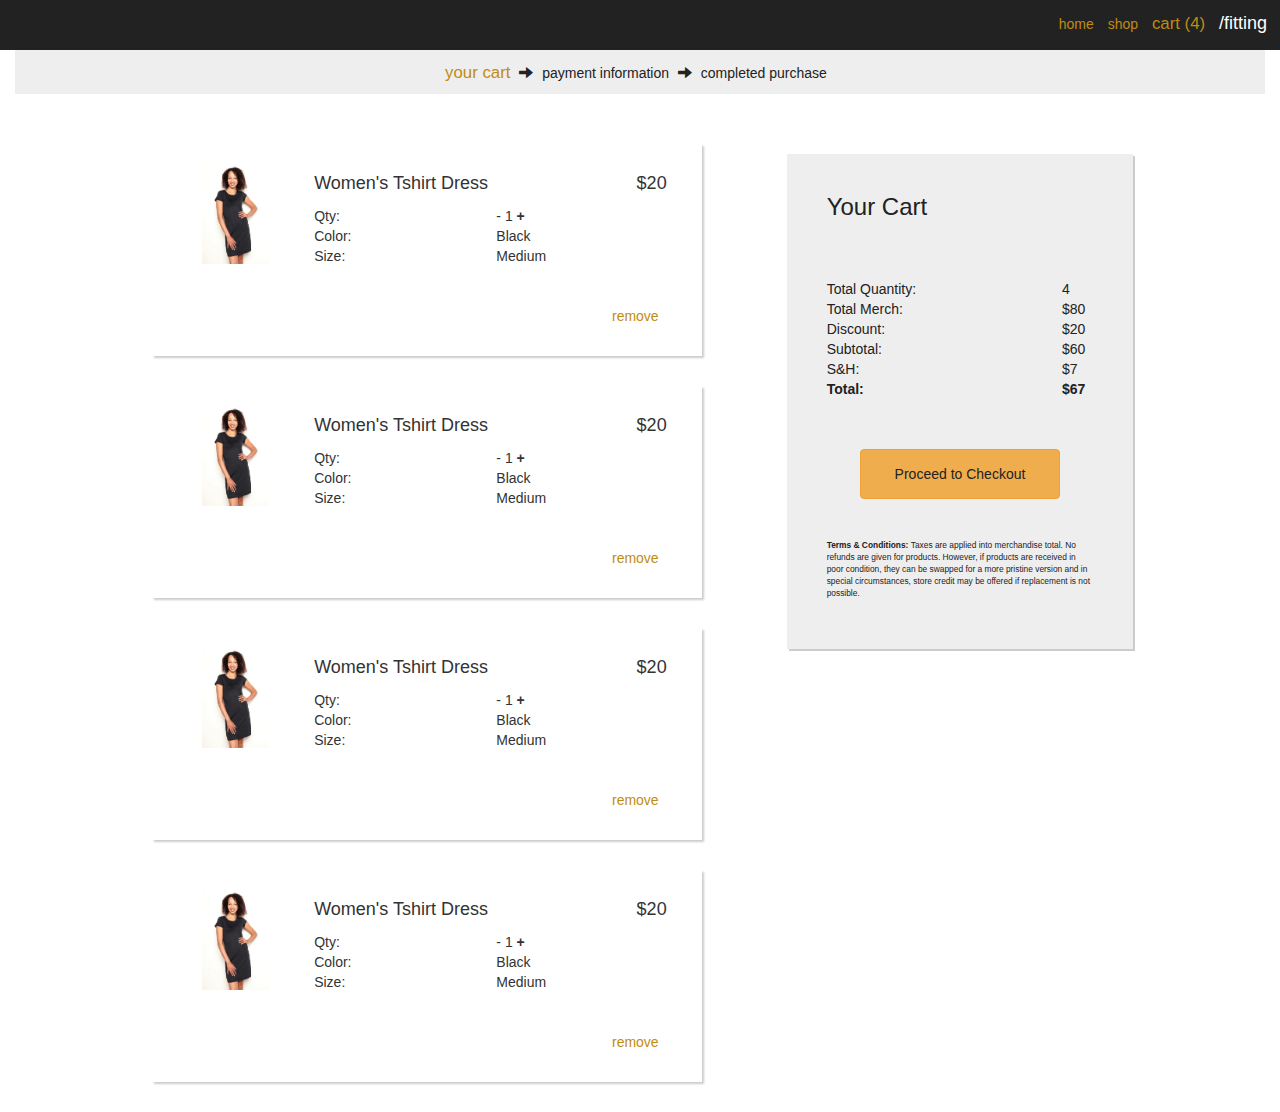
<file: fitting/checkout.html>
<!DOCTYPE html>
<html lang="en">
<head>
	<meta charset="UTF-8">
	<meta name="viewport" content="width=device-width, initial-scale=1.0">
	<title>take it home</title>
	<!-- Stylesheets -->
	<link rel="stylesheet" href="https://maxcdn.bootstrapcdn.com/bootstrap/3.3.7/css/bootstrap.min.css" integrity="sha384-BVYiiSIFeK1dGmJRAkycuHAHRg32OmUcww7on3RYdg4Va+PmSTsz/K68vbdEjh4u" crossorigin="anonymous">

	<link rel="stylesheet" href="css/styles.css">

	<!-- JavaScript -->
	<script src="https://code.jquery.com/jquery-1.12.0.min.js"></script>

	<script src="https://maxcdn.bootstrapcdn.com/bootstrap/3.3.7/js/bootstrap.min.js" integrity="sha384-Tc5IQib027qvyjSMfHjOMaLkfuWVxZxUPnCJA7l2mCWNIpG9mGCD8wGNIcPD7Txa" crossorigin="anonymous"></script>

	<script src="js/functions.js"></script>

	<!-- Animations -->
	<link rel="stylesheet" href="https://cdnjs.cloudflare.com/ajax/libs/animate.css/3.5.2/animate.min.css">
</head>
<body>
	<nav class="navbar navbar-fixed-top">
			<ul class="list-unstyled list-inline pull-right">
<!-- 				<li><a href="#" id="logOut">my account</a></li> -->
                <li><a href="index.html">home</a></li>
				<li><a href="shop.html">shop</a></li>
				<li class="active"><a href="checkout.html">cart <span id="cartNo"></span>  </a></li>
				<li><h4>/fitting</h4></li>
			</ul>
	</nav>
<!--     <div class="modal" id="logOut" tabindex="-1" role="dialog">
      <div class="modal-dialog" role="document">
        <div class="modal-content">
          <div class="modal-header">
            <h2 class="modal-title text-center"><h1>Hello, Deepa!</h1></h2>
          </div>
          <div class="modal-body">
            <p>Would you like to log out?</p>
          </div>
          <div class="modal-footer">
            <button type="button" class="btn"><a href="index.html">Log Out</button>
            <button type="button" class="btn" data-dismiss="modal">Close</button>
          </div>
        </div>
      </div>
    </div> -->

	<div class="container-fluid">
		<section>
			<h5>
				<ul class="list-unstyled list-inline text-center center-block">
					<li class="active" id="start">your cart</li>
					<span class="glyphicon glyphicon-arrow-right" aria-hidden="true"></span>
					<li id="payInfo">payment information</li>
					<span class="glyphicon glyphicon-arrow-right" aria-hidden="true"></span>
					<li id="done">completed purchase</li>
				</ul>
			</h5>
		</section><br>
		<div class="row">

			<div class="col-md-1 col-lg-1"></div>

			<div class="col-md-6 col-lg-6">

				<div class="row" id="item1">
					<div class="col-xs-3 col-sm-3 col-md-3 col-lg-3">
						<img src="css/img/women-tshirt-dress.jpg" alt="women tshirt dress" style="height:100px;" class="img-responsive center-block">
					</div>
					<div class="col-xs-6 col-sm-6 col-md-6 col-lg-6" >
              <p><h4>Women's Tshirt Dress</h4>
                  <div class="row">
                      <div class="col-xs-6 col-sm-6 col-md-6 col-lg-6">
                            <ul class="list-unstyled">
                                <li>Qty:</li>
                                <li>Color:</li>
                                <li>Size:</li>
                            </ul>
                      </div>
                            <ul class="list-unstyled pull-right">
                                <li>-  1 <strong>+</strong></a></li>
                                <li>Black</li>
                                <li>Medium</li>
                            </ul>
                      </div>
              </p>
					</div>
					<div class="col-xs-3 col-sm-3 col-md-3 col-lg-3">
                        <p><h4 class="pull-right" style="margin:0;"> <span id="p1">$20</span></h4>
						<br><br><br><br><br><br>
						<ul class="list-unstyled list-inline pull-right">
							<a href="#" id="r1">remove</a>
						</ul>
                        </p>
					</div>
				</div>

        <!-- End of #item1 -->

				<div class="row" id="item2">
					<div class="col-xs-3 col-sm-3 col-md-3 col-lg-3">
						<img src="css/img/women-tshirt-dress.jpg" alt="women tshirt dress" style="height:100px;" class="img-responsive center-block">
					</div>
					<div class="col-xs-6 col-sm-6 col-md-6 col-lg-6">
                        <p><h4>Women's Tshirt Dress</h4>
                        <div class="row">
                            <div class="col-xs-6 col-sm-6 col-md-6 col-lg-6">
                                <ul class="list-unstyled">
                                    <li>Qty:</li>
                                    <li>Color:</li>
                                    <li>Size:</li>
                                </ul>
                            </div>
                            <ul class="list-unstyled pull-right">
                                    <li>
                                       -  1 <strong>+</strong></a>
                                    </li>
                                    <li>Black</li>
                                    <li>Medium</li>
                            </ul>
                        </div>
                        </p>
					</div>
					<div class="col-xs-3 col-sm-3 col-md-3 col-lg-3">
                        <p><h4 class="pull-right" style="margin:0;"> <span id="p2">$20</span></h4>
						<br><br><br><br><br><br>
						<ul class="list-unstyled list-inline pull-right">
							<a href="#" id="r2">remove</a>
						</ul>
                        </p>
					</div>
				</div>

        <!-- End of #item2 -->

				<div class="row" id="item3">
					<div class="col-xs-3 col-sm-3 col-md-3 col-lg-3">
						<img src="css/img/women-tshirt-dress.jpg" alt="women tshirt dress" style="height:100px;" class="img-responsive center-block">
					</div>
					<div class="col-xs-6 col-sm-6 col-md-6 col-lg-6">
                        <p><h4>Women's Tshirt Dress</h4>
                        <div class="row">
                            <div class="col-xs-6 col-sm-6 col-md-6 col-lg-6">
                                 <ul class="list-unstyled">
                                    <li>Qty:</li>
                                    <li>Color:</li>
                                    <li>Size:</li>
                                </ul>
                            </div>
                            <ul class="list-unstyled pull-right">
                                    <li>
                                       -  1 <strong>+</strong></a>
                                    </li>
                                    <li>Black</li>
                                    <li>Medium</li>
                            </ul>
                        </div>
                        </p>
					</div>
					<div class="col-xs-3 col-sm-3 col-md-3 col-lg-3">
                        <p><h4 class="pull-right" style="margin:0;"> <span id="p3">$20</span></h4>
						<br><br><br><br><br><br>
						<ul class="list-unstyled list-inline pull-right">
							<a href="#" id="r3">remove</a>
						</ul>
                        </p>
					</div>
				</div>

        <!-- End of #item3 -->

				<div class="row" id="item4">
					<div class="col-xs-3 col-sm-3 col-md-3 col-lg-3">
						<img src="css/img/women-tshirt-dress.jpg" alt="women tshirt dress" style="height:100px;" class="img-responsive center-block">
					</div>
					<div class="col-xs-6 col-sm-6 col-md-6 col-lg-6">
                        <p><h4>Women's Tshirt Dress</h4>
                        <div class="row">
                            <div class="col-xs-6 col-sm-6 col-md-6 col-lg-6">
                                 <ul class="list-unstyled">
                                    <li>Qty:</li>
                                    <li>Color:</li>
                                    <li>Size:</li>
                                </ul>
                            </div>
                            <ul class="list-unstyled pull-right">
                                    <li>
                                       -  1 <strong>+</strong></a>
                                    </li>
                                    <li>Black</li>
                                    <li>Medium</li>
                            </ul>
                        </div>
                        </p>
					</div>
					<div class="col-xs-3 col-sm-3 col-md-3 col-lg-3">
              <p><h4 class="pull-right" style="margin:0;"> <span id="p4">$20</span></h4>
						    <br><br><br><br><br><br>
						      <ul class="list-unstyled list-inline pull-right">
							       <a href="#" id="r4">remove</a>
						      </ul>
              </p>
					</div>
				</div>
  
        <!-- End of #item4 -->
    <div class="row center-block" id="finished">
            <br><br><br><br>
            <br><h3>Thanks for your purchase!</h3><br><h5>A receipt will be emailed to you shortly at your@email.com</h5><br><br>
            <a href="index.html"><button class="btn btn-large btn-warning">home</button></a>
    </div>
    <div class="row center-block text-center" id="shopMore">
          <br><br><br><br>
            <br><h3>Hmmm...I think you forgot something.</h3><br><h5>Try adding some stuff to your cart. Click the button below.</h5><br><br>
            <a href="shop.html"><button class="btn btn-large btn-warning">shop our closet</button></a>
    </div>
    <div class="row center-block" id="card"><br>
           <img src="css/img/cb.png" alt="accepted card providers" class="img-responsive">
              <hr class="style11">
                    <form class="form-horizontal">
                      <div class="form-group">
                        <label for="fullName" class="col-sm-2 control-label">Full Name</label>
                        <div class="col-sm-10">
                          <input type="text" class="form-control" id="fullName" placeholder="first & last name">
                        </div>
                      </div>
                      <div class="form-group">
                        <label for="cardNum" class="col-sm-2 control-label">Card Number</label>
                        <div class="col-sm-10">
                          <input type="text" class="form-control" id="cardNum" placeholder="xxxx-xxxx-xxxx-xxxx">
                          <input type="text" class="form-control" id="cardExp" placeholder="card expiration date">
                          <input type="text" class="form-control" id="cardCode" placeholder="card 3-digit code">
                        </div>
                      </div>
                      <div class="form-group">
                          <label for="contact" class="col-sm-2 control-label">Email</label>
                          <div class="col-sm-10">
                              <input type="text" class="form-control" id="email" placeholder="your@email.com">
                          </div>
                          <label for="contact" class="col-sm-2 control-label">Phone#</label>
                          <div class="col-sm-10">
                            <input type="text" class="form-control" id="phone" placeholder="###-###-###">
                          </div>
                      </div>
                      <hr class="style11">
                       <div class="form-group">
                        <label for="address" class="col-sm-2 control-label">Shipping Address</label>
                        <div class="col-sm-10">
                          <input type="text" class="form-control" id="address" placeholder="street name & number">
                          <input type="text" class="form-control" id="address" placeholder="city, state, & zip code">
                        </div>
                      </div>
                      <div class="form-group">
                        <div class="col-sm-offset-2 col-sm-10">
                          <div class="checkbox">
                            <label>
                              <input type="checkbox" id="box"> same as billing address
                            </label>
                          </div>
                        </div>
                      </div>
                      <div class="form-group" id="billing">
                        <label for="address" class="col-sm-2 control-label">Billing Address</label>
                        <div class="col-sm-10">
                          <input type="text" class="form-control" id="address" placeholder="street name & number">
                          <input type="text" class="form-control" id="address" placeholder="city, state, & zip code">
                        </div>
                      </div>
                      <div class="form-group">
                        <div class="col-sm-offset-2 col-sm-10">
                          <div class="checkbox">
                            <label>
                              <input type="checkbox" id="terms"> I agree to the terms &amp; conditions found below.
                            </label>
                          </div>
                          <p class="finePrint">
                            <strong>Terms &amp; Conditions: </strong>Taxes are applied into merchandise total. No refunds are given for products. However, if products are received in poor condition, they can be swapped for a more pristine version and in special circumstances, store credit may be offered if replacement is not possible.
                          </p>  
                        </div>
                      </div>
                      <br>
                      <div class="form-group">
                        <div class="col-sm-offset-2 col-sm-10">
                          <button type="submit" class="btn" id="review">Submit &amp; Review</button>
                        </div>
                      </div>
                    </form>
            </div>
    </div>
			<div class="col-md-4 col-lg-4" id="yourCart">
                <section id="details">
                    <h3 id="status">Your Cart</h3>
                    <hr class="style11">
                        <div class="row" id="numbers">
                            <div class="col-xs-6 col-sm-6 col-md-6 col-lg-6">
                                <ul class="list-unstyled">
                                    <li>Total Quantity:</li>
                                    <li>Total Merch:</li>
                                    <li>Discount:</li>
                                    <li>Subtotal:</li>
                                    <li>S&amp;H:</li>
                                    <li><strong>Total:</strong></li>
                                </ul>
                            </div>
                            <div class="col-xs-6 col-sm-6 col-md-6 col-lg-6">
                                <ul class="list-unstyled pull-right">
                                    <li id="qty">4</li>
                                    <li id="merch"></li>
                                    <li id="disc"></li>
                                    <li id="sub"></li>
                                    <li id="ship"></li>
                                    <li id="total"></li>
                                </ul>
                            </div>
                        </div><br><br>
                        <!-- <h1><a href="#" id="remove">Proceed to Checkout</a></h1> -->
                        <button class="btn btn-md btn-warning center-block" id="weird"><a href="#" id="payment">Proceed to Checkout</a></button>
                        <br><br>
                        <p id="finePrint">
                            <strong>Terms &amp; Conditions: </strong>Taxes are applied into merchandise total. No refunds are given for products. However, if products are received in poor condition, they can be swapped for a more pristine version and in special circumstances, store credit may be offered if replacement is not possible.
                        </p>  
                    </hr>
                </section>
            </div>
			<div class="col-md-1 col-lg-1"></div>
		</div>
	</div>
</body>
</html>
</file>
<file: fitting/css/styles.css>
/*


			All Pages




*/


body {
	background-color:#ffffff;
	margin-top:50px;
}

h1, h2, h3, h4, h5, h6 {
	padding:0;
    margin:0;
}

hr.style11 {
	height: 6px;
	background: url(http://ibrahimjabbari.com/english/images/hr-11.png) repeat-x 0 0;
    border: 0;
}
/* https://codepen.io/ibrahimjabbari/pen/ozinB */


hr.style12 {
	height: 6px;
	background: url(http://ibrahimjabbari.com/english/images/hr-12.png) repeat-x 0 0;
    border: 0;
}
/* https://codepen.io/ibrahimjabbari/pen/ozinB */

hr.style15 {
	border-top: 4px double #8c8b8b;
	text-align: center;
}
/* https://codepen.io/ibrahimjabbari/pen/ozinB */

hr.style15:after {
	content: '\002665';
	display: inline-block;
	position: relative;
	top: -15px;
	padding: 0 10px;
	background: #f0f0f0;
	color: #8c8b8b;
	font-size: 18px;
}
/* https://codepen.io/ibrahimjabbari/pen/ozinB */

a, a:hover, a:active, a:visited {
	text-decoration:none;
	color:#BF8C12;
}

/*a, a:link{
	text-decoration:none;
	color:#222222;
}*/

#white {
	color:#ffffff;
}

button,
button:active,
button:focus, 
button:hover,
.btn,
.btn:active, 
.btn:focus, 
.btn:hover{   
    outline:none !important;
}

.active {
/*	background-color:#BF8C12;*/
	color:#BF8C12;
	font-size:1.2em;
}

/*


			Landing Page




*/


#cover {
    position: absolute;
    left: 0px;
    top: 0px;
    z-index: -1;
}

#headline {
	font-size:72px;
	color:#ffffff;
}

#subheader {
	font-size:18px;
	color:#ffffff;
}

.button-user {
	height:65px;
	width:250px;
	background-color:#ffffff;
	color:#BF8C12;
	border:none;
	border-radius:5px;
	padding:18px;
	display:inline-block;
	margin-top: 15px;
	margin-left: 15px;
	margin-right: 10px;
	margin-bottom: 0;
	font-size:18px;
}

.button-register {
	height:65px;
	width:250px;
	background-color:#BF8C12;
	color:#ffffff;
	border:none;
	border-radius:5px;
	padding:18px;
	display:inline-block;
	margin-top: 15px;
	margin-left: 15px;
	margin-right: 10px;
	margin-bottom: 0;
	font-size:18px;
}

.button-browse {
	height:65px;
	width:250px;
	background-color:#A4969B;
	color:#ffffff;
	border:none;
	border-radius:5px;
	padding:18px;
	display:inline-block;
	margin-top:15px;
	margin-left:15px;
	margin-right:10px;
	margin-bottom:0;
	font-size:18px;
}



/*


			Home Page




*/


nav {
	background-color:#222222;
	color:#ffffff;
	height:20px;
	padding:0;
}

header {
	background-color:#ffffff;
	color:#222222;
	padding:2px;
	border-bottom: #dddddd solid 2px;
}

.container-modified {
	margin:0;
	padding:0;
}

ul {
	padding-top:12px;
	padding-right:8px;
}

section {
	background-color:#eeeeee;
	color:#222222;
	padding:2px;
}

section a {
	color:#222222;
}


button {
	height:50px;
	width:200px;
	background-color:#C4CAD0;
	color:#222222;
	border:#f8f8f8 solid 2px;
	border-radius:25px;
	padding:5px;
}


#btnShop {
	background-color:#BF8C12;
	padding-top:2px;
	padding-left:10px;
	padding-right:10px;
	padding-bottom:10px;
	position: absolute;
	left: 150px;
	top: 225px;
	height:100px;
	width:100px;
	z-index: 1;
	border-radius:50px;
	border: #E5A816 solid 3px;
}

#btnSale {
	background-color:#FF3727;
	padding-top:2px;
	padding-left:10px;
	padding-right:10px;
	padding-bottom:10px;
	position: absolute;
	left: 200px;
	top: 300px;
	height:70px;
	width:70px;
	z-index: 1;
	border-radius:35px;
	border: #E53123 solid 3px;
}

#featured {
	height:300px;
	color:#ffffff;
	padding:20px;
	margin-bottom:10px;
	margin-right:2px;
}

#f1, #f2, #f3 {
	height:50px;
	width:200px;
	position:absolute;
	left:180px;
	top:180px;
	z-index:1;
	padding-top:10px;
	padding-bottom:10px;
	border-radius:25px;
	border: #E5A816 solid 3px;
	background-color:#BF8C12;
	color:#ffffff;
}


footer {
	background-color:#999999;
	color:#222222;
	margin-bottom:0;
	padding-top:10px;
	padding-left:5px;
	padding-right:5px;
	padding-bottom:2px;
	font-size:.8em;
}


/*


			Shop Page




*/

.sbtxt a {
	color:#222222;
}

.sbtxt a:hover, .sbtxt a:visited {
	color:#BF8C12;
}

#deck {
	margin-bottom:20px;
}

.card {
	height:445px; 
	width:350px; 
	color:#222222;
	padding:40px;
	background-color:#eeeeee;
}

.card2 {
	height:445px; 
	width:350px; 
	color:#222222;
	padding:40px;
	background-color:#BF8C12;
}

#imgbg {
	background-color:#8FB299;
}

#c1, #c2, #c3, #c4, #c5 {
	height:20px;
	width:20px;
}

#c1 {
	background-color:#000000;
}

#c2 {
	background-color:#65FF5F;
}

#c3 {
	background-color:#BC7CFF;
}

#c4 {
	background-color:#CCC13B;
}

#c5 {
	background-color:#0D77B2;
}


/*


		(Specific) Product-Page




*/

.product-details {
	padding:10px;
	color:#222222;
}

/*


			Checkout Page




*/

.flow {
    margin-top: 10px;
    padding: 5px;
}

#item1, #item2, #item3, #item4 {
    margin:30px;
    box-shadow: 2px 2px 2px #cccccc;
    padding:20px;
}


#yourCart {
    margin:0;
    padding:0;
}

#details{
    margin:40px;
    padding:40px;
    box-shadow:2px 2px #cccccc;
}

#finePrint {
    font-size:.6em;
}

.finePrint {
    font-size:.6em;
}

input {
	margin:5px;
}
</file>
